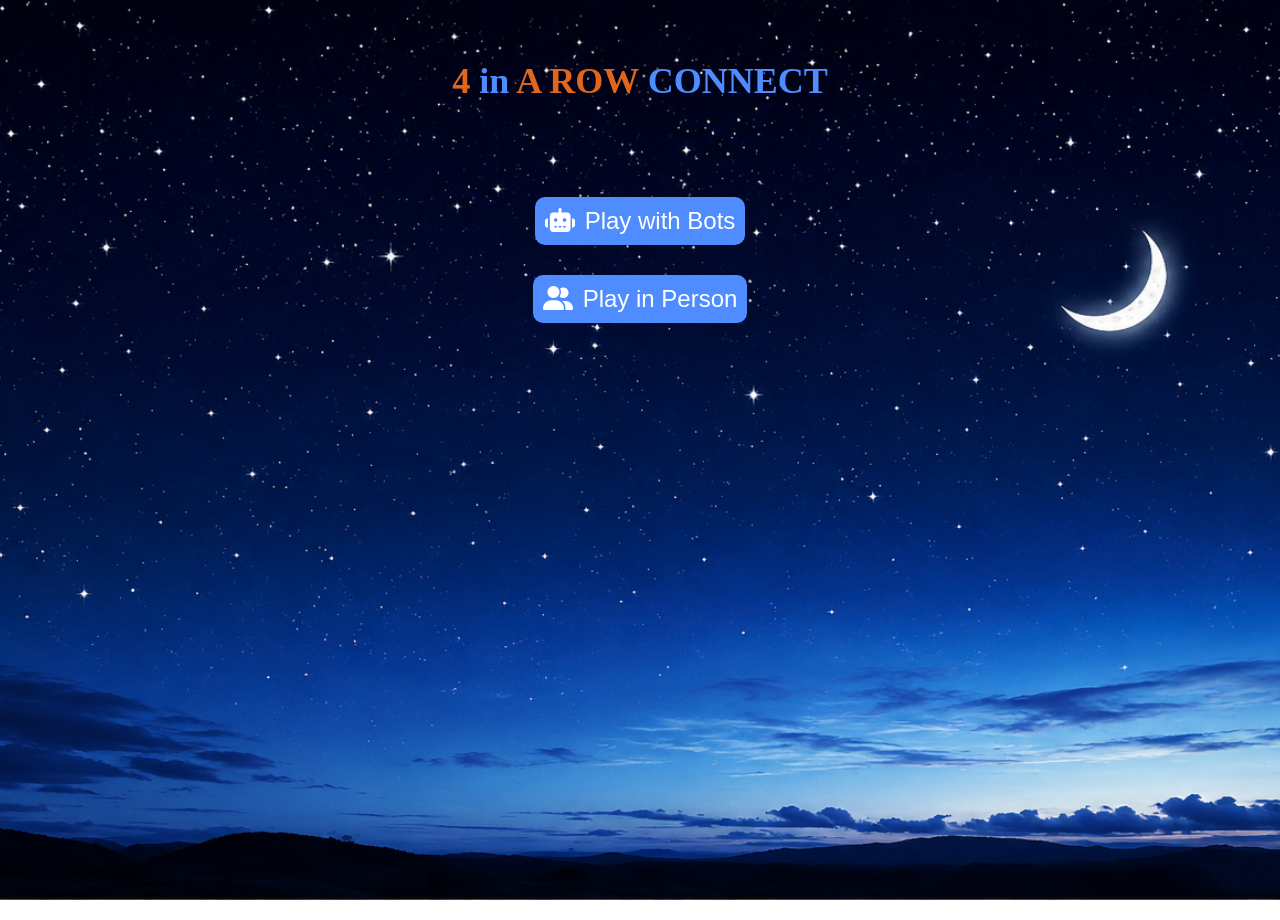
<file: Connect_Four_Game/index.html>
<!DOCTYPE html>
<html lang="en">

<head>
    <meta charset="UTF-8">
    <meta name="viewport" content="width=device-width, initial-scale=1.0">
    <title>connect-4-game</title>
    <link rel="stylesheet" href="style.css">
    <link href="https://cdnjs.cloudflare.com/ajax/libs/font-awesome/6.5.2/css/all.min.css" rel="stylesheet" />
</head>

<body>
    <section id="header">
        <h1>4 <span>in</span> A ROW <span>CONNECT</span></h1>
    </section>
    <section id="playouts">
        <button id="playBot"><i class="fa-solid fa-robot"></i>Play with Bots</button>
        <button id="playPerson"><i class="fa-solid fa-user-group"></i>Play in Person</button>
    </section>
    <section>
        <div id="popup" class="popup">
            <div class="popup-box">
                <span id="closePopup">&times;</span>
                <h1>New Game</h1>
                <label>Player Name</label>
                <input type="text" id="player1Name" placeholder="Player 1">
                <h3>Select Avatar</h3>
                <div class="avatars">
                    <img src="images/avatar1.png" class="avatar1 active" data-avatar="images/avatar1.png">
                    <img src="images/avatar2.png" class="avatar1" data-avatar="images/avatar2.png">
                    <img src="images/avatar3.png" class="avatar1" data-avatar="images/avatar3.png">
                    <img src="images/avatar4.png" class="avatar1" data-avatar="images/avatar4.png">
                    <img src="images/avatar5.png" class="avatar1" data-avatar="images/avatar5.png">
                    <img src="images/avatar6.png" class="avatar1" data-avatar="images/avatar6.png">
                </div>
                <h3>Select Coin</h3>
                <div class="coin-buttons">
                    <button type="button" class="coin active" data-coin="red">
                        <img src="images/redcoin.png" alt="redcoin">
                    </button>
                    <button type="button" class="coin" data-coin="blue">
                        <img src="images/bluecoin.png" alt="bluecoin">
                    </button>
                </div>
                <div id="player2Box">
                    <label>Player 2 Name</label>
                    <input type="text" id="player2Name" placeholder="Player 2">
                    <h3>Select Avatar</h3>
                    <div class="avatars">
                        <img src="images/avatar1.png" class="avatar2" data-avatar="images/avatar1.png">
                        <img src="images/avatar2.png" class="avatar2 active" data-avatar="images/avatar2.png">
                        <img src="images/avatar3.png" class="avatar2" data-avatar="images/avatar3.png">
                        <img src="images/avatar4.png" class="avatar2" data-avatar="images/avatar4.png">
                        <img src="images/avatar5.png" class="avatar2" data-avatar="images/avatar5.png">
                        <img src="images/avatar6.png" class="avatar2" data-avatar="images/avatar6.png">
                    </div>
                </div>
                <div id="botBox">
                    <h3>Difficulty</h3>
                    <div class="difficulty-buttons">
                        <button type="button" class="difficulty active" data-level="Beginner">
                            Beginner
                        </button>
                        <button type="button" class="difficulty" data-level="Intermediate">
                            Intermediate
                        </button>
                        <button type="button" class="difficulty" data-level="Expert">
                            Expert
                        </button>
                    </div>
                </div>
                <button id="startGame">
                    Start Game
                </button>
            </div>
        </div>
    </section>
    <script src="script.js"></script>
</body>

</html>
</file>
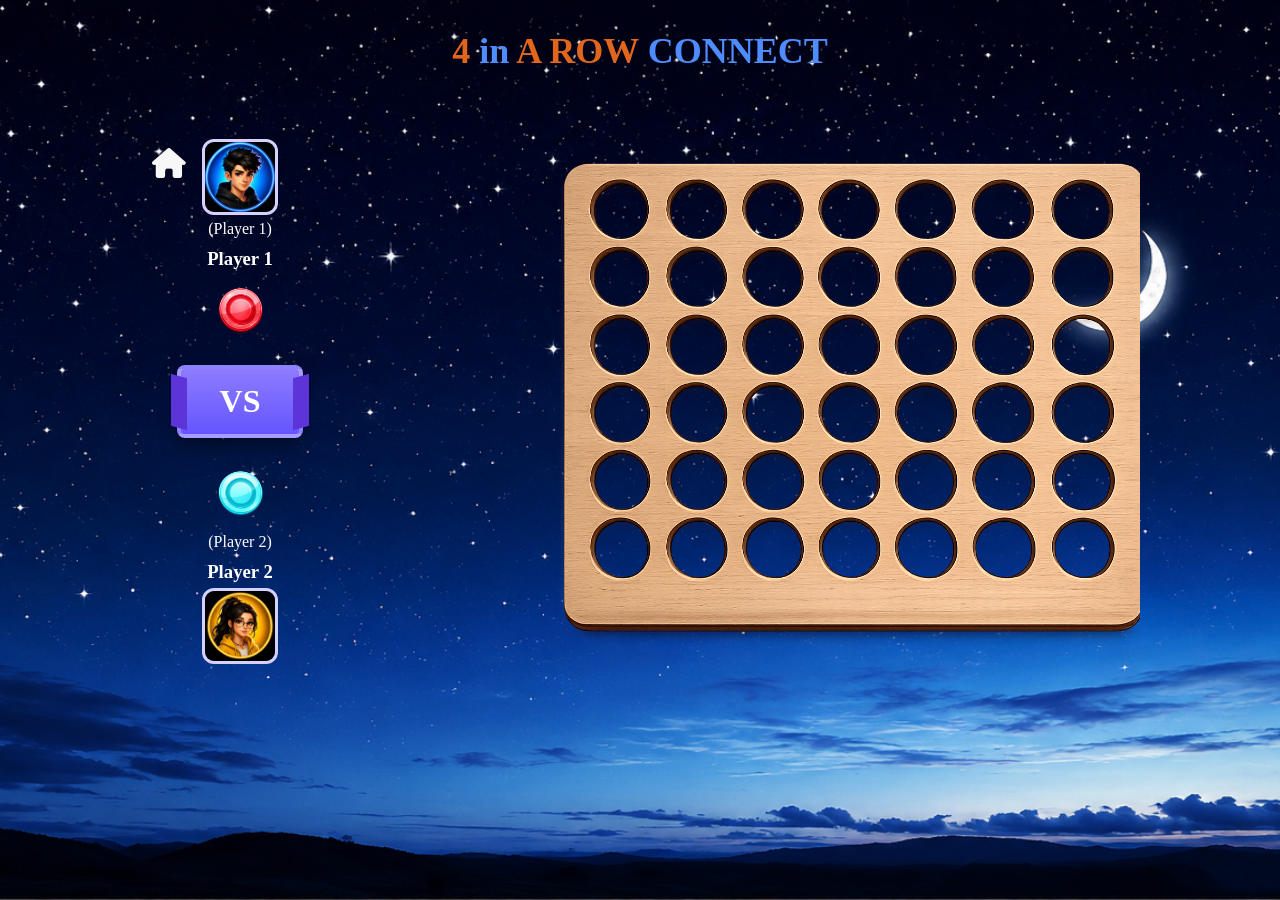
<file: Connect_Four_Game/playinperson.html>
<!DOCTYPE html>
<html lang="en">

<head>
    <meta charset="UTF-8">
    <meta name="viewport" content="width=device-width, initial-scale=1.0">
    <title>connect-4-game</title>
    <link rel="stylesheet" href="playout.css">
    <link href="https://cdnjs.cloudflare.com/ajax/libs/font-awesome/6.5.2/css/all.min.css" rel="stylesheet" />
</head>

<body>
    <div id="homePopup" class="popup">
        <div class="popup-content">
            <h2>Return to Home?</h2>
            <p>Your current game will be lost.</p>
            <button id="yesHomeBtn">Yes</button>
            <button id="noHomeBtn">No</button>
        </div>
    </div>
    <section id="header">
        <h1>4 <span>in</span> A ROW <span>CONNECT</span></h1>
    </section>
    <section id="playouts">
        <div id="players">
            <button id="backBtn">
                <i class="fa-solid fa-house"></i>
            </button>
            <img id="avatarTop">
            <p id="topType"></p>
            <h3 id="topName"></h3>
            <img id="topCoin">
            <div class="vs">
                VS
            </div>
            <img id="bottomCoin">
            <p id="bottomType"></p>
            <h3 id="bottomName"></h3>
            <img id="avatarBottom">
        </div>
        <div class="board-container">
            <div id="board">
            </div>
        </div>
    </section>
    <section>
        <div id="winnerPopup" class="winner-popup">
            <div class="winner-box">
                <h2 id="popupTitle">🏆 Winner</h2>
                <img id="winnerAvatar">
                <h3 id="winnerName"></h3>
                <img id="winnerCoin">
                <div class="winner-buttons">
                    <button id="playAgainBtn">Play Again</button>
                    <button id="showResultBtn">Show Result</button>
                    <button id="homeBtn">Home</button>
                </div>
            </div>
        </div>
    </section>
    <script src="script.js"></script>
</body>

</html>
</file>
<file: Connect_Four_Game/style.css>
body{
    /* background: #0B2A49; */
    background: url(images/midnightblue.png);
    background-position: center;
    background-repeat: no-repeat;
    background-size: cover;
    margin: 0;
    height: 100vh;
    background-attachment: fixed;
}
#header{
    color: #e0651d;
    justify-content: center;
    display: flex;
    align-items: center;
    font-size: 24px;
    margin: 20px 10px;
    padding: 10px;
}
#header span{
    color: #4F8CFF;
}
#playouts {
    display: flex;
    flex-wrap: wrap;
    justify-content: center;
    align-items: center;
    flex-direction: column;
    margin: 10px;
    padding: 20px;
}
#playouts  button{
    font-size: 24px;
    padding: 10px;
    margin: 15px;
    background:  #4F8CFF;
    color: #ffffff;
    border-radius: 10px;
    border: 0;
    cursor: pointer;
}
#playouts  button i{
    padding-right: 10px;
}
.popup{
    position:fixed;
    inset:0;
    background:rgba(0,0,0,.7);
    display:none;
    justify-content:center;
    align-items:center;
    z-index:999;
}
.popup.active{
    display:flex;
}
.popup-box{
    width:500px;
    max-height:80vh;     
    overflow-y:auto;
    background:#101b3a;
    border-radius:20px;
    padding:30px;
    color:white;
    border:2px solid #4F8CFF;
    box-shadow:0 0 30px #4F8CFF44;
}
.popup-box::-webkit-scrollbar{
    display:none;
}
.popup h1,h3,label{
    text-align:center;
    margin-bottom:20px;
}
.popup h3{
    font-size: 22px;
}
.popup label{
    display:block;
    margin-top:15px;
    font-weight:bold;
}
.popup input{
    width:100%;
    padding:12px;
    border:none;
    border-radius:8px;
    margin-top:8px;
    font-size:16px;
}
.avatars{
    display:flex;
    gap:12px;
    flex-wrap:wrap;
    margin-top:15px;
}
.avatar1,
.avatar2{
    width:65px;
    height:65px;
    border-radius:50%;
    cursor:pointer;
    border:3px solid transparent;
    transition:.3s;
}
.avatar1:hover,
.avatar2:hover{
    transform:scale(1.08);
}
.avatar1.active,
.avatar2.active{
    border:3px solid #4F8CFF;
    box-shadow:0 0 15px #4F8CFF;
    transform:scale(1.1);
}
.coin-buttons{
    display:flex;
    gap:10px;
    margin-top:15px;
}
.coin-buttons img{
    width: 60px;
}
.coin{
    flex:1;
    padding:5px;
    border:none;
    border-radius:10px;
    background:#1b2b52;
    color:white;
    cursor:pointer;
    font-size:16px;
    transition:.3s;
}
.coin:hover{
    background:#3d6fe6;
}
.coin.active{
    background:#4F8CFF;
    box-shadow:0 0 10px #4F8CFF;
}
#difficulty{
    width:100%;
    padding:12px;
    border-radius:10px;
    margin-top:15px;
}
.difficulty-buttons{
    display:flex;
    gap:10px;
    margin-top:15px;
}
.difficulty{
    flex:1;
    padding:12px;
    border:none;
    border-radius:10px;
    background:#1b2b52;
    color:white;
    cursor:pointer;
    font-size:16px;
    transition:.3s;
}
.difficulty:hover{
    background:#3d6fe6;
}
.difficulty.active{
    background:#4F8CFF;
    box-shadow:0 0 10px #4F8CFF;
}
#startGame{
    width:100%;
    margin-top:30px;
    padding:15px;
    border:none;
    border-radius:12px;
    background:#4F8CFF;
    color:white;
    font-size:20px;
    cursor:pointer;
}
#closePopup{
    float:right;
    cursor:pointer;
    font-size:30px;
}
</file>
<file: Connect_Four_Game/playout.css>
body{
    /* background: #0B2A49; */
    background: url(images/midnightblue.png);
    background-position: center;
    background-repeat: no-repeat;
    background-size: cover;
    margin: 0;
    height: 100%;
    background-attachment: fixed;
}
#header{
    color: #e0651d;
    justify-content: center;
    display: flex;
    align-items: center;
    font-size: 24px;
}
#header span{
    color: #4F8CFF;
}
.board-container{
    height: 540px;
    width: 690px;
    background:url(images/board1.png);
    background-size:cover;
    justify-content: center;
    align-content: center;
}
#board {
    height: 540px;
    width: 630px;
    display: grid;
    grid-template-columns: repeat(7,76.5px);
    grid-template-rows: repeat(6,68px);
    gap: 0px;
    background: transparent;
    margin-left: 134px;
    margin-bottom: 50px;
    margin-top: 42.5px;
    align-items: center;
    justify-items: center;
}
.tile {
    width: 65px;
    height: 65px;
    border-radius: 50px;
    border: none;
    background: transparent;
    display: flex;
    justify-content: center;
    align-items: center;
    cursor: pointer;
}
.redcoin{
    width: 90px;
    height: 90px;
    border:none;
    background-image:url("images/redcoin.png");
    background-size:cover;
    background-repeat:no-repeat;
    background-position:center;
}

.bluecoin{
    width: 90px;
    height: 90px;
    border:none;
    background-image:url("images/bluecoin.png");
    background-size:cover;
    background-repeat:no-repeat;
    background-position:center;
}
#players {
    width: 200px;
    background: transparent;
    text-align: center;
    position: relative;
    display: flex;
    flex-direction: column;
    align-items: center;
    justify-content: center;
}
#backBtn{
    position:absolute;
    left:12px;
    top:15px;
    font-size:30px;
    color: #f7f7f7;
    cursor:pointer;
    background: transparent;
    border: none;
    margin-right: 20px;
    padding: 0;
}

#topType,
#bottomType,
#topName,
#bottomName{
    margin:5px;
}
#avatarTop,
#avatarBottom{
    width:70px;
    height:70px;
    border-radius:12px;
    border:3px solid #d6d0ff;
    background:#9287ff;
    object-fit:cover;
}
.you{
    color:#fff;
    margin-top:8px;
    font-weight:bold;
}
.player h3{
    color:white;
    font-size:17px;
    margin:5px 0 25px;
    word-break:break-word;
}
.coin{
    width:55px;
    height:55px;
    border-radius:50%;
    margin:20px auto;
    box-shadow:inset -5px -5px 10px rgba(0,0,0,.35),
    inset 5px 5px 10px rgba(255,255,255,.3);
}
.red{
    background:radial-gradient(circle at 30% 30%,
    #ff9b9b,#ff2d55,#cc0028);
}
.blue{
    background:radial-gradient(circle at 30% 30%,
    #8ffcff,#27dfff,#00a7d6);
}
.vs{
    width:90px;
    margin:20px auto;
    padding:14px;
    background:linear-gradient(#8d7cff,#6455ff);
    color:white;
    font-size:32px;
    font-weight:bold;
    border-radius:8px;
    border:4px solid rgba(255,255,255,.25);
    box-shadow:0 8px 18px rgba(0,0,0,.4);
    position:relative;
}
.vs::before,
.vs::after{
    content:"";
    position:absolute;
    top:50%;
    width:16px;
    height:52px;
    background:#5c34d7;
    transform:translateY(-50%) skewY(15deg);
}
.vs::before{
    left:-10px;
}
.vs::after{
    right:-10px;
    transform:translateY(-50%) skewY(-15deg);
}
#playouts {
    display: flex;
    flex-wrap: wrap;
    flex-direction: row;
    margin: 10px;
    padding: 20px;
    color: #ffffff;
    align-content: center;
    justify-content: space-evenly;
    align-items: stretch;
}
#playouts img {
    width: 70px;
    height: 70px;
}
#winnerAvatar{
    width:100px;
    height:100px;
    border-radius:50%;
    object-fit:cover;
    border:4px solid white;
    margin:15px 0;
}
#winnerCoin{
    width:70px;
    height:70px;
    object-fit:contain;
    margin:15px 0;
}
.popup{
    position:fixed;
    inset:0;
    background:rgba(0,0,0,.7);
    display:none;
    color:white;
    justify-content:center;
    align-items:center;
    z-index:9999;
}
.winner-popup{
    position:fixed;
    inset:0;
    background:rgba(0,0,0,.7);
    display:none;
    color:white;
    justify-content:center;
    align-items:center;
    z-index:9999;
}
.winner-box,
.popup-content{
    background:#20163c;
    padding:35px;
    border-radius:18px;
    text-align:center;
    border:3px solid #ffb300;
    width:320px;
}
.popup-content p{
    color:white;
    margin-bottom:20px;
}
.winner-box h2,
.popup-content h2{
    color:white;
    margin-bottom:25px;
}
.winner-box button,
.popup-content button{
    width:220px;
    margin:10px;
    padding:12px;
    border:none;
    border-radius:8px;
    cursor:pointer;
    font-size:18px;
    background:#4F8CFF;
    color:white;
}
.winner-box button:hover,
.popup-content button:hover{
    background:#2f6ff2;
}
@keyframes dropCoin{
    0%{
        transform:translateY(-400px);
    }
    100%{
        transform:translateY(0);
    }
}
.redcoin,
.bluecoin{
    animation:dropCoin .8s cubic-bezier(.2,.8,.2,1);
}
</file>
